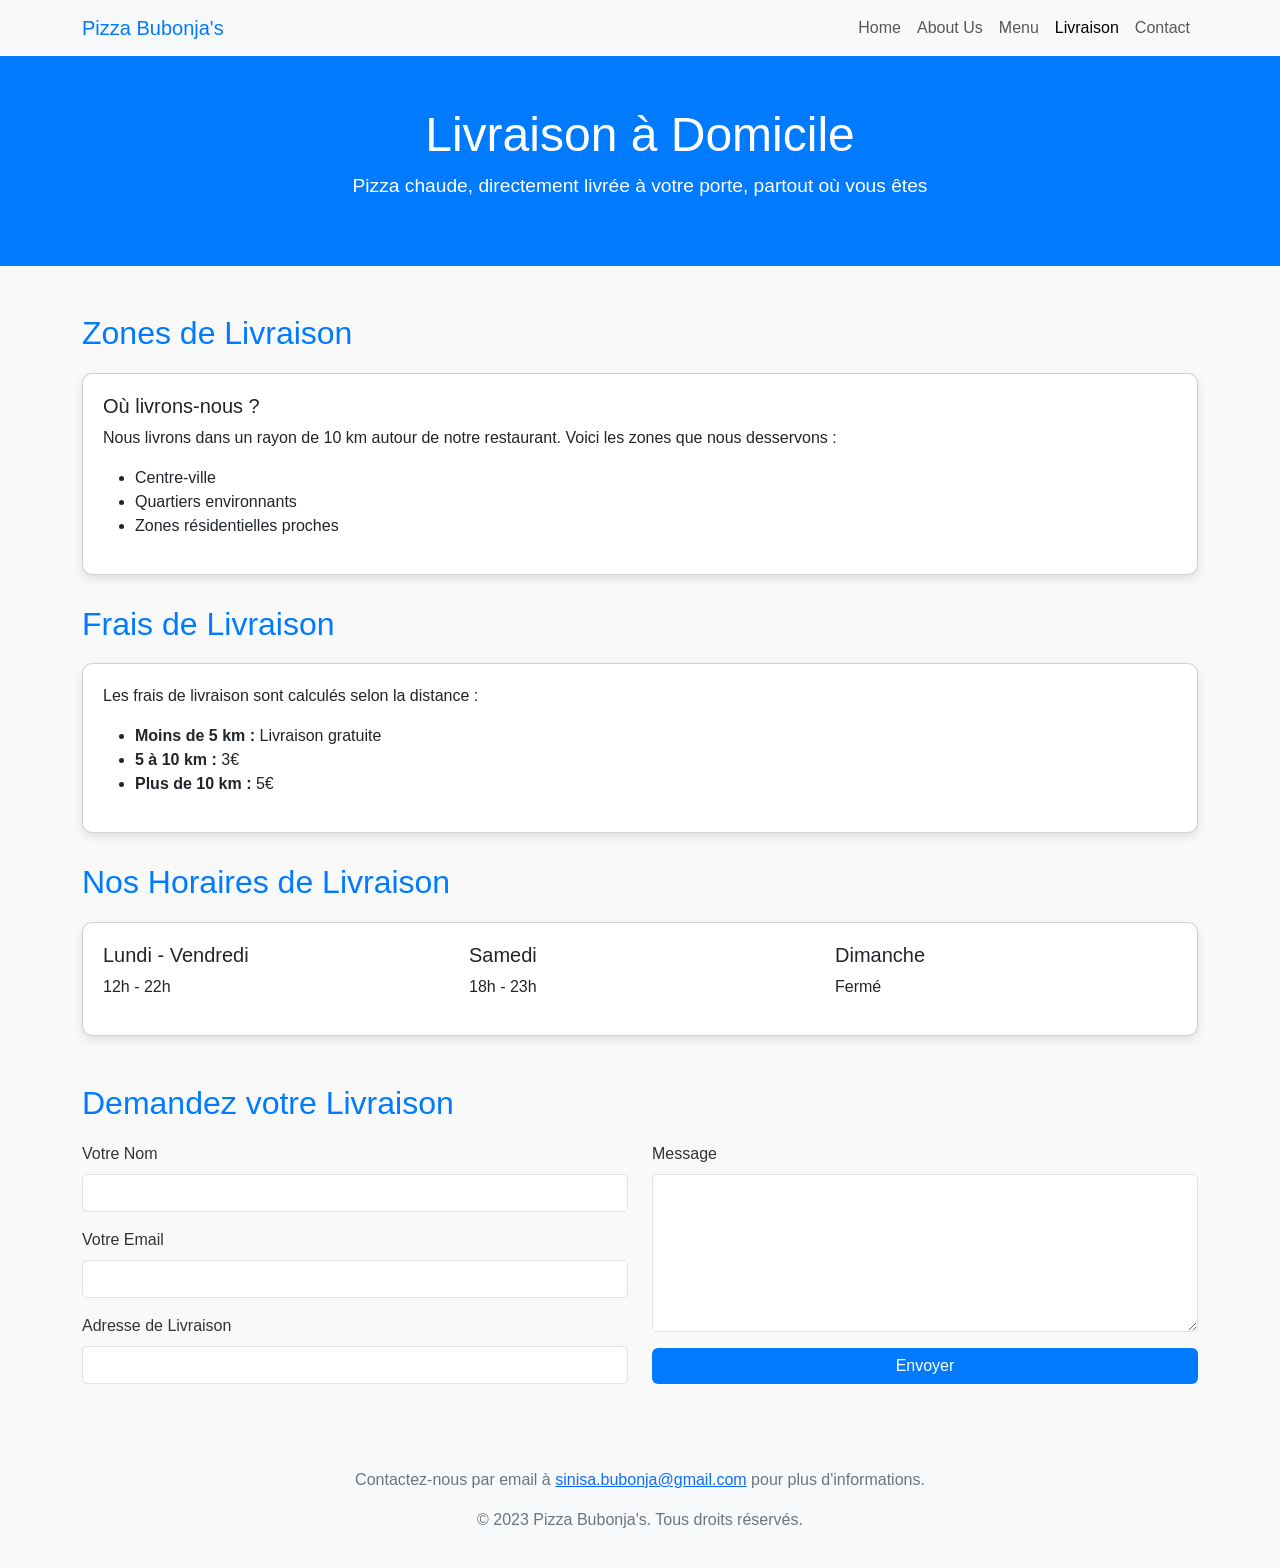
<file: templates/livraison.html>
<!DOCTYPE html>
<html lang="fr">

<head>
    <meta charset="UTF-8">
    <meta name="viewport" content="width=device-width, initial-scale=1.0">
    <title>Livraison à Domicile - Pizza Bubonja's</title>

    <!-- Bootstrap CSS -->
    <link href="https://cdn.jsdelivr.net/npm/bootstrap@5.3.0/dist/css/bootstrap.min.css" rel="stylesheet">

    <!-- Font Awesome for Icons -->
    <link href="https://cdnjs.cloudflare.com/ajax/libs/font-awesome/6.0.0-beta3/css/all.min.css" rel="stylesheet">

    <!-- Custom CSS -->
    <style>
        body {
            font-family: Arial, sans-serif;
            background-color: #f9f9f9;
            color: #333;
        }

        .navbar {
            background-color: #f8f9fa;
        }

        .navbar-brand {
            color: #007bff !important;
        }

        .hero {
            background-color: #007bff;
            color: white;
            text-align: center;
            padding: 50px 0;
        }

        .hero h1 {
            font-size: 3rem;
        }

        .hero p {
            font-size: 1.2rem;
        }

        .section-title {
            font-size: 2rem;
            color: #007bff;
            margin-bottom: 20px;
        }

        .card {
            border-radius: 10px;
            background-color: #fff;
            box-shadow: 0 4px 10px rgba(0, 0, 0, 0.1);
            padding: 20px;
            margin-bottom: 30px;
        }

        .btn-primary {
            background-color: #007bff;
            border: none;
        }

        footer {
            background-color: #f8f9fa;
            text-align: center;
            padding: 20px;
        }

        footer p {
            color: #6c757d;
        }

        .form-control {
            border-radius: 5px;
        }
    </style>

</head>

<body>

    <!-- Navbar -->
    <nav class="navbar navbar-expand-lg navbar-light">
        <div class="container">
            <a class="navbar-brand" href="#">Pizza Bubonja's</a>
            <button class="navbar-toggler" type="button" data-bs-toggle="collapse" data-bs-target="#navbarNav" aria-controls="navbarNav" aria-expanded="false" aria-label="Toggle navigation">
                <span class="navbar-toggler-icon"></span>
            </button>
            <div class="collapse navbar-collapse" id="navbarNav">
                <ul class="navbar-nav ms-auto">
                    <li class="nav-item">
                        <a class="nav-link" href="index.html">Home</a>
                    </li>
                    <li class="nav-item">
                        <a class="nav-link" href="livraison.html">About Us</a>
                    </li>
                    <li class="nav-item">
                        <a class="nav-link" href="Menu.html">Menu</a>
                    </li>
                    <li class="nav-item">
                        <a class="nav-link active" href="Livraison.html">Livraison</a>
                    </li>
                    <li class="nav-item">
                        <a class="nav-link" href="Contact.html">Contact</a>
                    </li>
                </ul>
            </div>
        </div>
    </nav>

    <!-- Hero Section -->
    <section class="hero">
        <h1>Livraison à Domicile</h1>
        <p>Pizza chaude, directement livrée à votre porte, partout où vous êtes</p>
    </section>

    <!-- Livraison Information -->
    <div class="container my-5">
        <h2 class="section-title">Zones de Livraison</h2>
        <div class="card">
            <h5>Où livrons-nous ?</h5>
            <p>Nous livrons dans un rayon de 10 km autour de notre restaurant. Voici les zones que nous desservons :</p>
            <ul>
                <li>Centre-ville</li>
                <li>Quartiers environnants</li>
                <li>Zones résidentielles proches</li>
            </ul>
        </div>

        <h2 class="section-title">Frais de Livraison</h2>
        <div class="card">
            <p>Les frais de livraison sont calculés selon la distance :</p>
            <ul>
                <li><strong>Moins de 5 km :</strong> Livraison gratuite</li>
                <li><strong>5 à 10 km :</strong> 3€</li>
                <li><strong>Plus de 10 km :</strong> 5€</li>
            </ul>
        </div>

        <h2 class="section-title">Nos Horaires de Livraison</h2>
        <div class="card">
            <div class="row">
                <div class="col-md-4">
                    <h5>Lundi - Vendredi</h5>
                    <p>12h - 22h</p>
                </div>
                <div class="col-md-4">
                    <h5>Samedi</h5>
                    <p>18h - 23h</p>
                </div>
                <div class="col-md-4">
                    <h5>Dimanche</h5>
                    <p>Fermé</p>
                </div>
            </div>
        </div>
    </div>

    <!-- Contact Form -->
    <div class="container my-5">
        <h2 class="section-title">Demandez votre Livraison</h2>
        <form action="{{ url_for('submit_order') }}" method="post">
            <div class="row">
                <div class="col-md-6">
                    <div class="mb-3">
                        <label for="name" class="form-label">Votre Nom</label>
                        <input type="text" class="form-control" id="name" name="name" required>
                    </div>
                    <div class="mb-3">
                        <label for="email" class="form-label">Votre Email</label>
                        <input type="email" class="form-control" id="email" name="email" required>
                    </div>
                    <div class="mb-3">
                        <label for="address" class="form-label">Adresse de Livraison</label>
                        <input type="text" class="form-control" id="address" name="address" required>
                    </div>
                </div>
                <div class="col-md-6">
                    <div class="mb-3">
                        <label for="message" class="form-label">Message</label>
                        <textarea class="form-control" id="message" name="message" rows="6" required></textarea>
                    </div>
                    <button type="submit" class="btn btn-primary w-100">Envoyer</button>
                </div>
            </div>
        </form>
    </div>

    <!-- Footer -->
    <footer>
        <p>Contactez-nous par email à <a href="mailto:sinisa.bubonja@gmail.com" class="text-primary">sinisa.bubonja@gmail.com</a> pour plus d'informations.</p>
        <p>&copy; 2023 Pizza Bubonja's. Tous droits réservés.</p>
    </footer>

    <!-- Bootstrap JS and dependencies -->
    <script src="https://cdn.jsdelivr.net/npm/@popperjs/core@2.11.6/dist/umd/popper.min.js"></script>
    <script src="https://cdn.jsdelivr.net/npm/bootstrap@5.3.0/dist/js/bootstrap.min.js"></script>

</body>

</html>
</file>
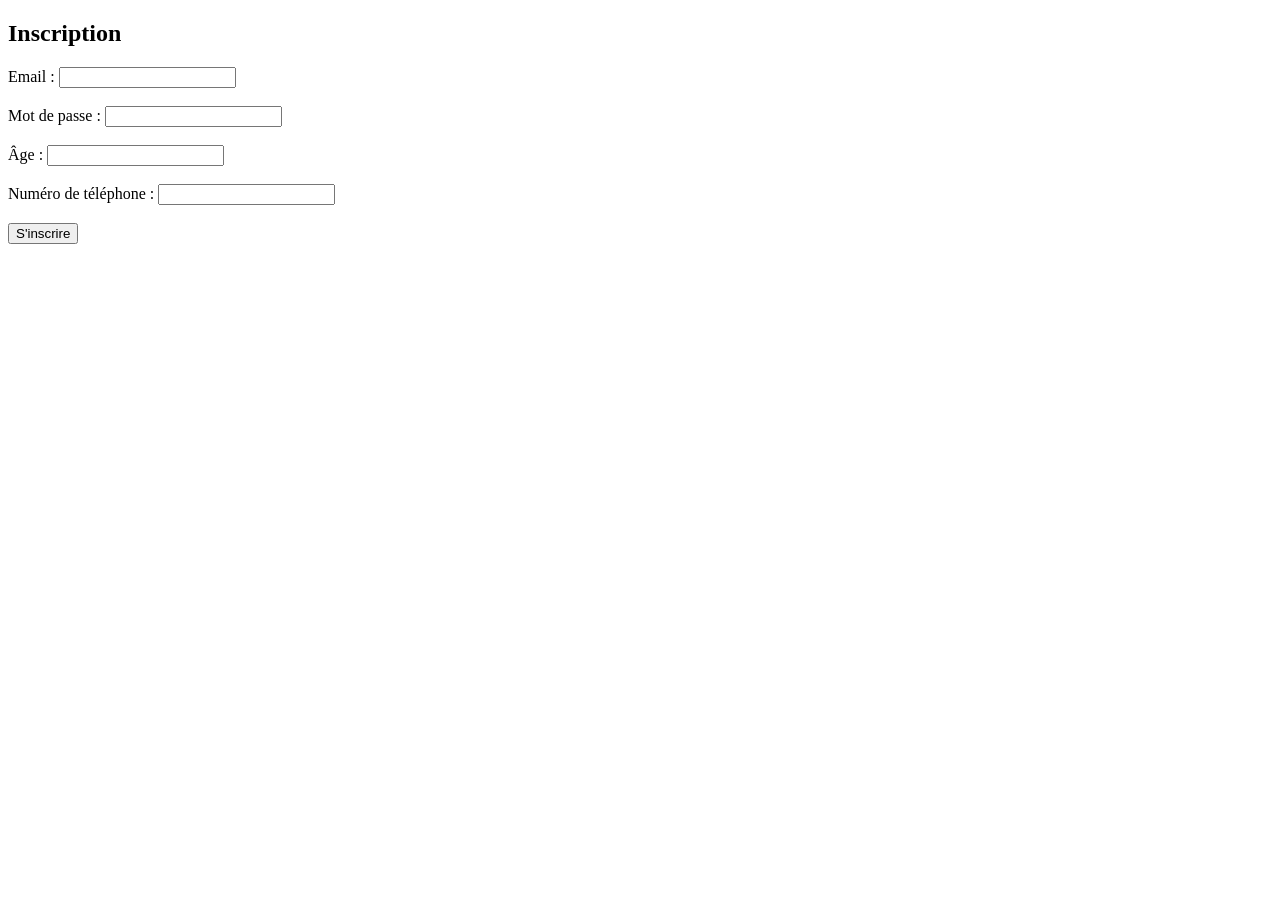
<file: templates/register.html>
<!DOCTYPE html>
<html lang="fr">
<head>
    <meta charset="UTF-8">
    <meta name="viewport" content="width=device-width, initial-scale=1.0">
    <title>Inscription</title>
</head>
<body>
    <h2>Inscription</h2>
    <form action="/register" method="POST">
        <label for="email">Email :</label>
        <input type="email" id="email" name="email" required><br><br>

        <label for="password">Mot de passe :</label>
        <input type="password" id="password" name="password" required><br><br>

        <label for="age">Âge :</label>
        <input type="number" id="age" name="age" required><br><br>

        <label for="num_telephone">Numéro de téléphone :</label>
        <input type="text" id="num_telephone" name="num_telephone"><br><br>

        <button type="submit">S'inscrire</button>
    </form>
</body>
</html>
</file>
